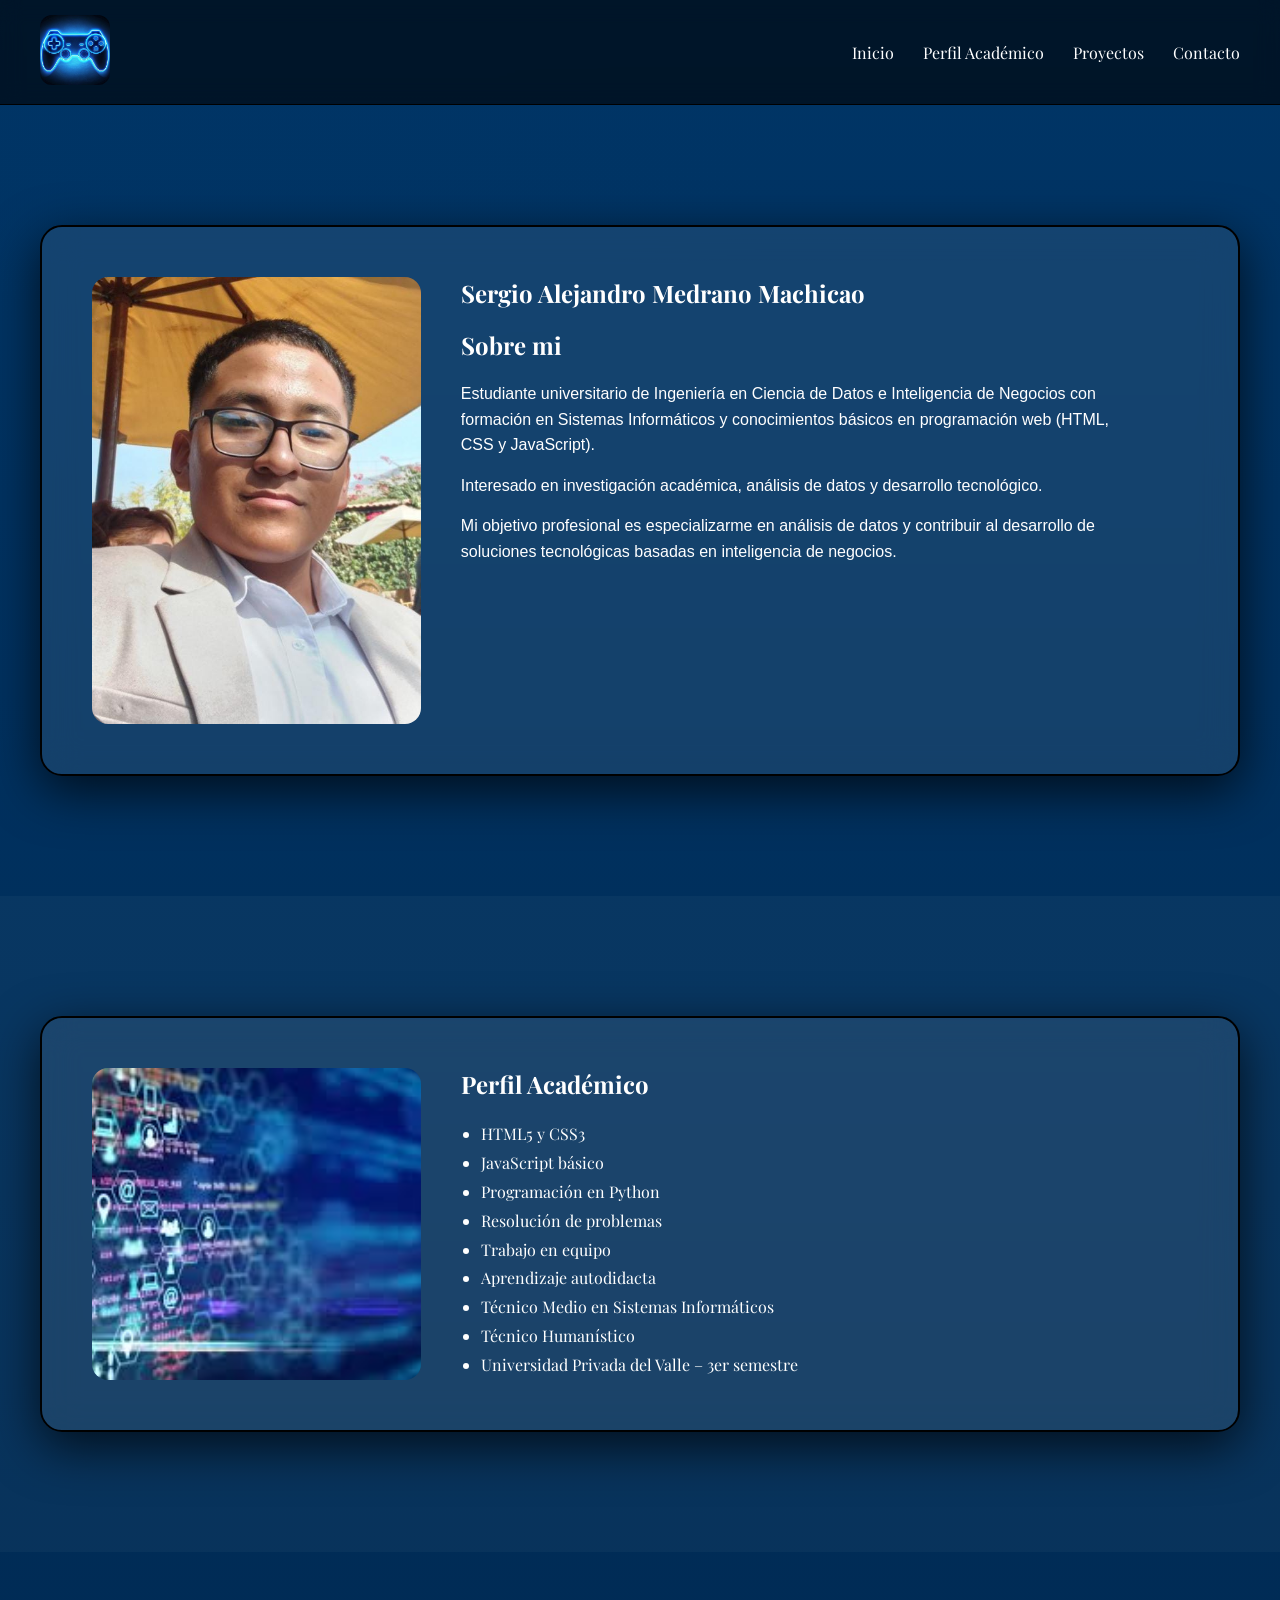
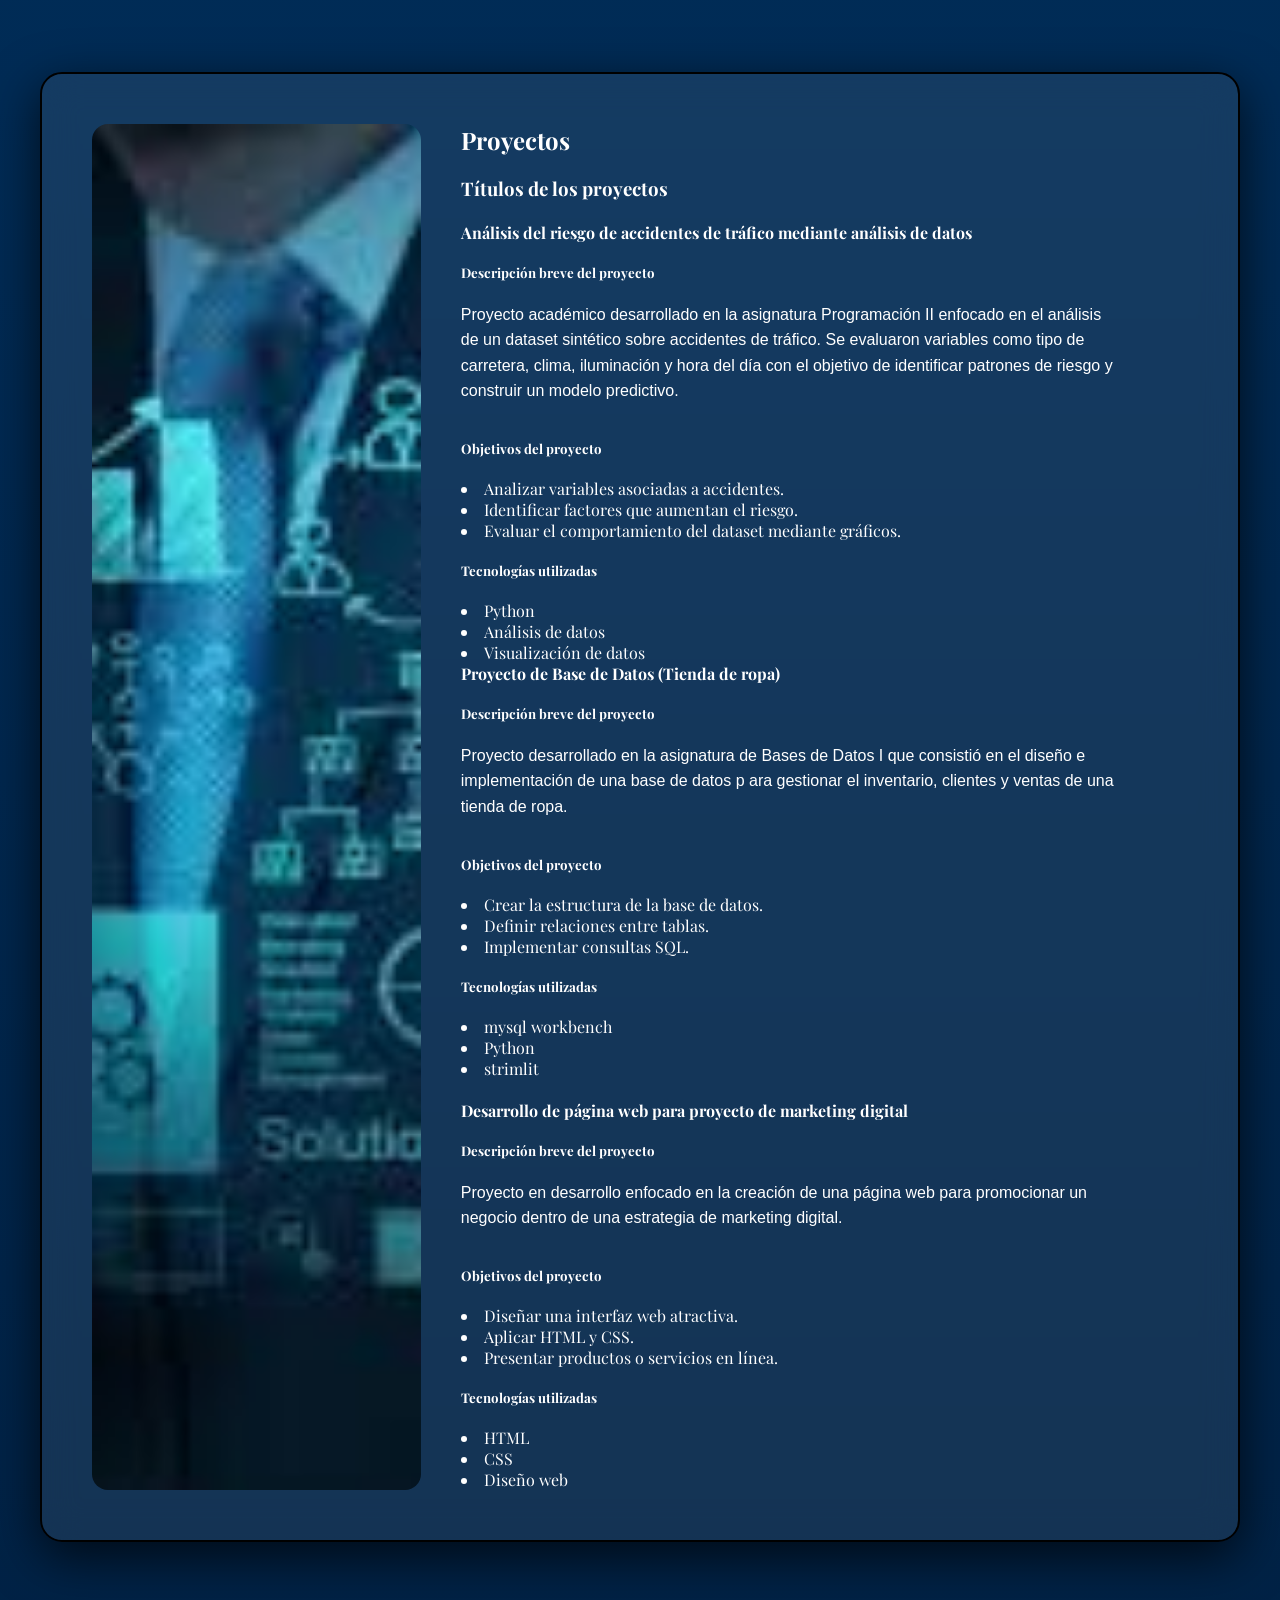
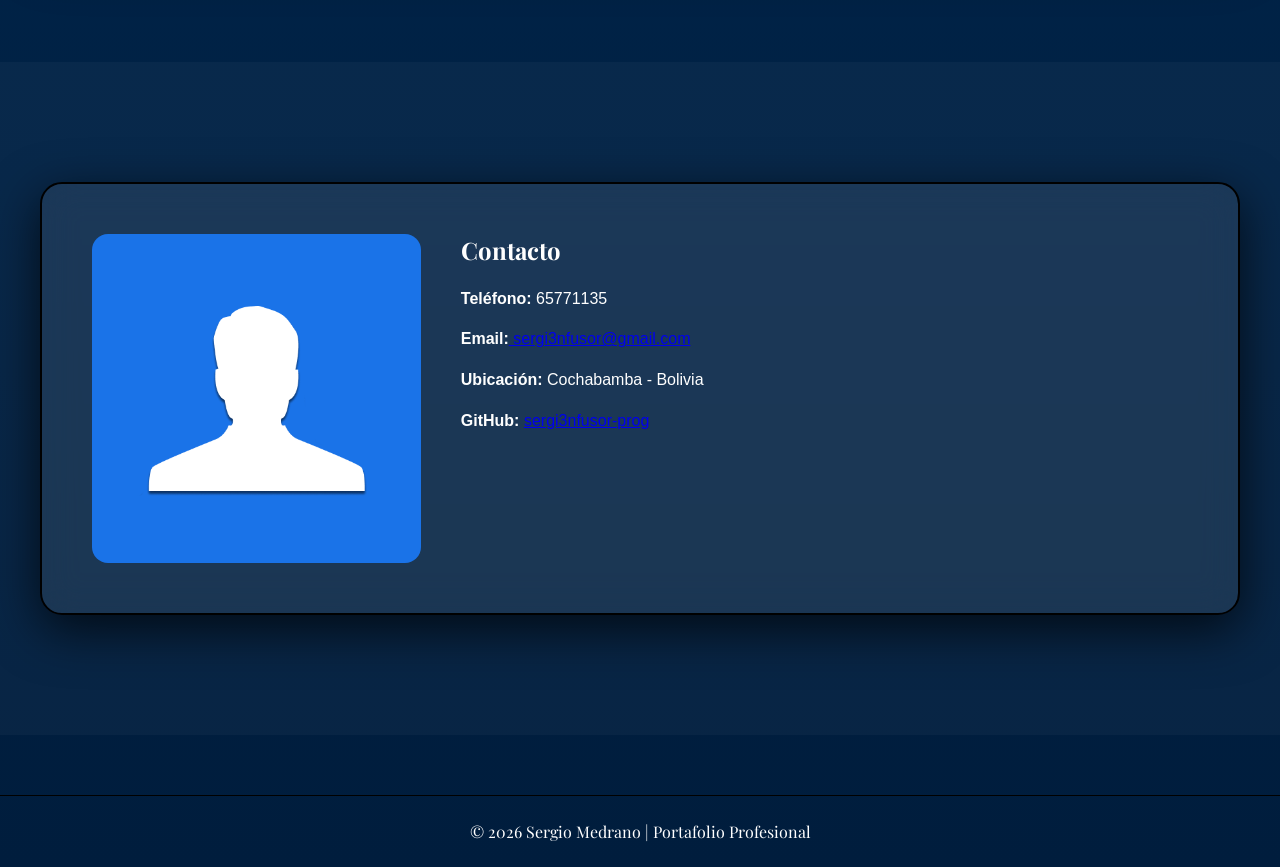
<file: index.html>
<!DOCTYPE html>
<html lang="es">

<head>
<meta charset="UTF-8">
<meta name="viewport" content="width=device-width, initial-scale=1.0">
<title>Sergio Medrano | Portafolio</title>

<link href="https://fonts.googleapis.com/css2?family=Playfair+Display:wght@500;700&display=swap" rel="stylesheet">
<link rel="stylesheet" href="css/styles_1.css">

</head>

<body>

<header class="header">
    <div class="container nav-container">
        <div class="logo">
            <img src="images/fotos_personales/mando.jpg" alt="">
        </div>

        <nav class="nav">
            <a href="#inicio">Inicio</a>
            <a href="#perfil">Perfil Académico</a>
            <a href="#proyectos">Proyectos</a>
            <a href="#contacto">Contacto</a>
        </nav>
    </div>
</header>

<main>

<section id="inicio" class="section">
    <div class="container">
        <div class="card">
            <img src="images/fotos_personales/foto_personal.jpg" alt="">
            <div class="content">
                <h1>Sergio Alejandro Medrano Machicao</h1>
                <h2>Sobre mi</h2>
                <p>
                    Estudiante universitario de Ingeniería en Ciencia de Datos e
                    Inteligencia de Negocios con formación en Sistemas
                    Informáticos y conocimientos básicos en programación web
                    (HTML, CSS y JavaScript).
                </p>
                <p>
                    Interesado en investigación académica, análisis de datos y desarrollo tecnológico.
                </p>
                <p>
                    Mi objetivo profesional es especializarme en análisis de datos y contribuir al desarrollo de soluciones tecnológicas basadas en inteligencia de negocios.
                </p>
            </div>
        </div>
    </div>
</section>

<section id="perfil" class="section alt">
    <div class="container">
        <div class="card">
            <img src="images/fotos_personales/datos.jpg" alt="">
            <div class="content">
                <h2>Perfil Académico</h2>
                <ul>
                    <li>HTML5 y CSS3</li>
                    <li>JavaScript básico</li>
                    <li>Programación en Python</li>
                    <li>Resolución de problemas</li>
                    <li>Trabajo en equipo</li>
                    <li>Aprendizaje autodidacta</li>
                    <li>Técnico Medio en Sistemas Informáticos</li> 
                    <li>Técnico Humanístico </li>
                    <li>Universidad Privada del Valle – 3er semestre</li>
                </ul>
            </div>
        </div>
    </div>
</section>

<section id="proyectos" class="section">
    <div class="container">
        <div class="card">
            <img id="proyecto" src="images/fotos_personales/proyectos.jpg" alt="">
            <div class="content">
                <h2>Proyectos</h2>
                <h3>Títulos de los proyectos</h3>
                <br>
                <h4>Análisis del riesgo de accidentes de tráfico mediante análisis de datos</h4>
                <br>
                <h5>Descripción breve del proyecto</h5>
                <br>
                <p>
                    Proyecto académico desarrollado en la asignatura 
                    Programación II enfocado en el análisis de un dataset 
                    sintético sobre accidentes de tráfico. 
                    Se evaluaron variables como tipo de carretera, clima, 
                    iluminación y hora del día con el objetivo de identificar 
                    patrones de riesgo y construir un modelo predictivo.
                </p>
                <br>
                <h5>Objetivos del proyecto</h5>
                <br>
                <li>Analizar variables asociadas a accidentes.</li>
                <li>Identificar factores que aumentan el riesgo.</li>
                <li>Evaluar el comportamiento del dataset mediante gráficos.</li>
                <br>
                <h5>Tecnologías utilizadas</h5>
                <br>
                <li>Python</li>
                <li>Análisis de datos</li>
                <li>Visualización de datos</li>
                <h4>Proyecto de Base de Datos (Tienda de ropa)</h4>
                <br>
                <h5>Descripción breve del proyecto</h5>
                <br>
                <p>
                    Proyecto desarrollado en la asignatura de Bases de Datos I 
                    que consistió en el diseño e implementación de una base de datos p
                    ara gestionar el inventario, clientes y ventas de una tienda de ropa.
                </p>
                <br>
                <h5>Objetivos del proyecto</h5>
                <br>
                <li>Crear la estructura de la base de datos.</li>
                <li>Definir relaciones entre tablas.</li>
                <li>Implementar consultas SQL.</li>
                <br>
                <h5>Tecnologías utilizadas</h5>
                <br>
                <li>mysql workbench</li>
                <li>Python</li>
                <li>strimlit</li>
                <br>
                <h4>Desarrollo de página web para proyecto de marketing digital</h4>
                <br>
                <h5>Descripción breve del proyecto</h5>
                <br>
                <p>
                    Proyecto en desarrollo enfocado en la creación 
                    de una página web para promocionar 
                    un negocio dentro de una estrategia de marketing digital.
                </p>
                <br>
                <h5>Objetivos del proyecto</h5>
                <br>
                <li>Diseñar una interfaz web atractiva.</li>
                <li>Aplicar HTML y CSS.</li>
                <li>Presentar productos o servicios en línea.</li>
                <br>
                <h5>Tecnologías utilizadas</h5>
                <br>
                <li>HTML</li>
                <li>CSS</li>
                <li>Diseño web</li>
            </div>
        </div>
    </div>
</section>

<section id="contacto" class="section alt">
    <div class="container">
        <div class="card">
            <img src="images/fotos_personales/contacto.png" alt="">
            <div class="content">
                <h2>Contacto</h2>
                <p><strong>Teléfono:</strong> 65771135</p>
                <p><strong>Email:</strong><a href="sergi3nfusor@gmail.com" target="_blank"> sergi3nfusor@gmail.com</a></p>
                <p><strong>Ubicación:</strong> Cochabamba - Bolivia</p>
                <p><strong>GitHub:</strong> <a href="https://github.com/sergi3nfusor-prog" target="_blank">sergi3nfusor-prog</a></p>
            </div>
        </div>
    </div>
</section>

</main>

<footer class="footer">
© 2026 Sergio Medrano | Portafolio Profesional
</footer>

</body>
</html>
</file>
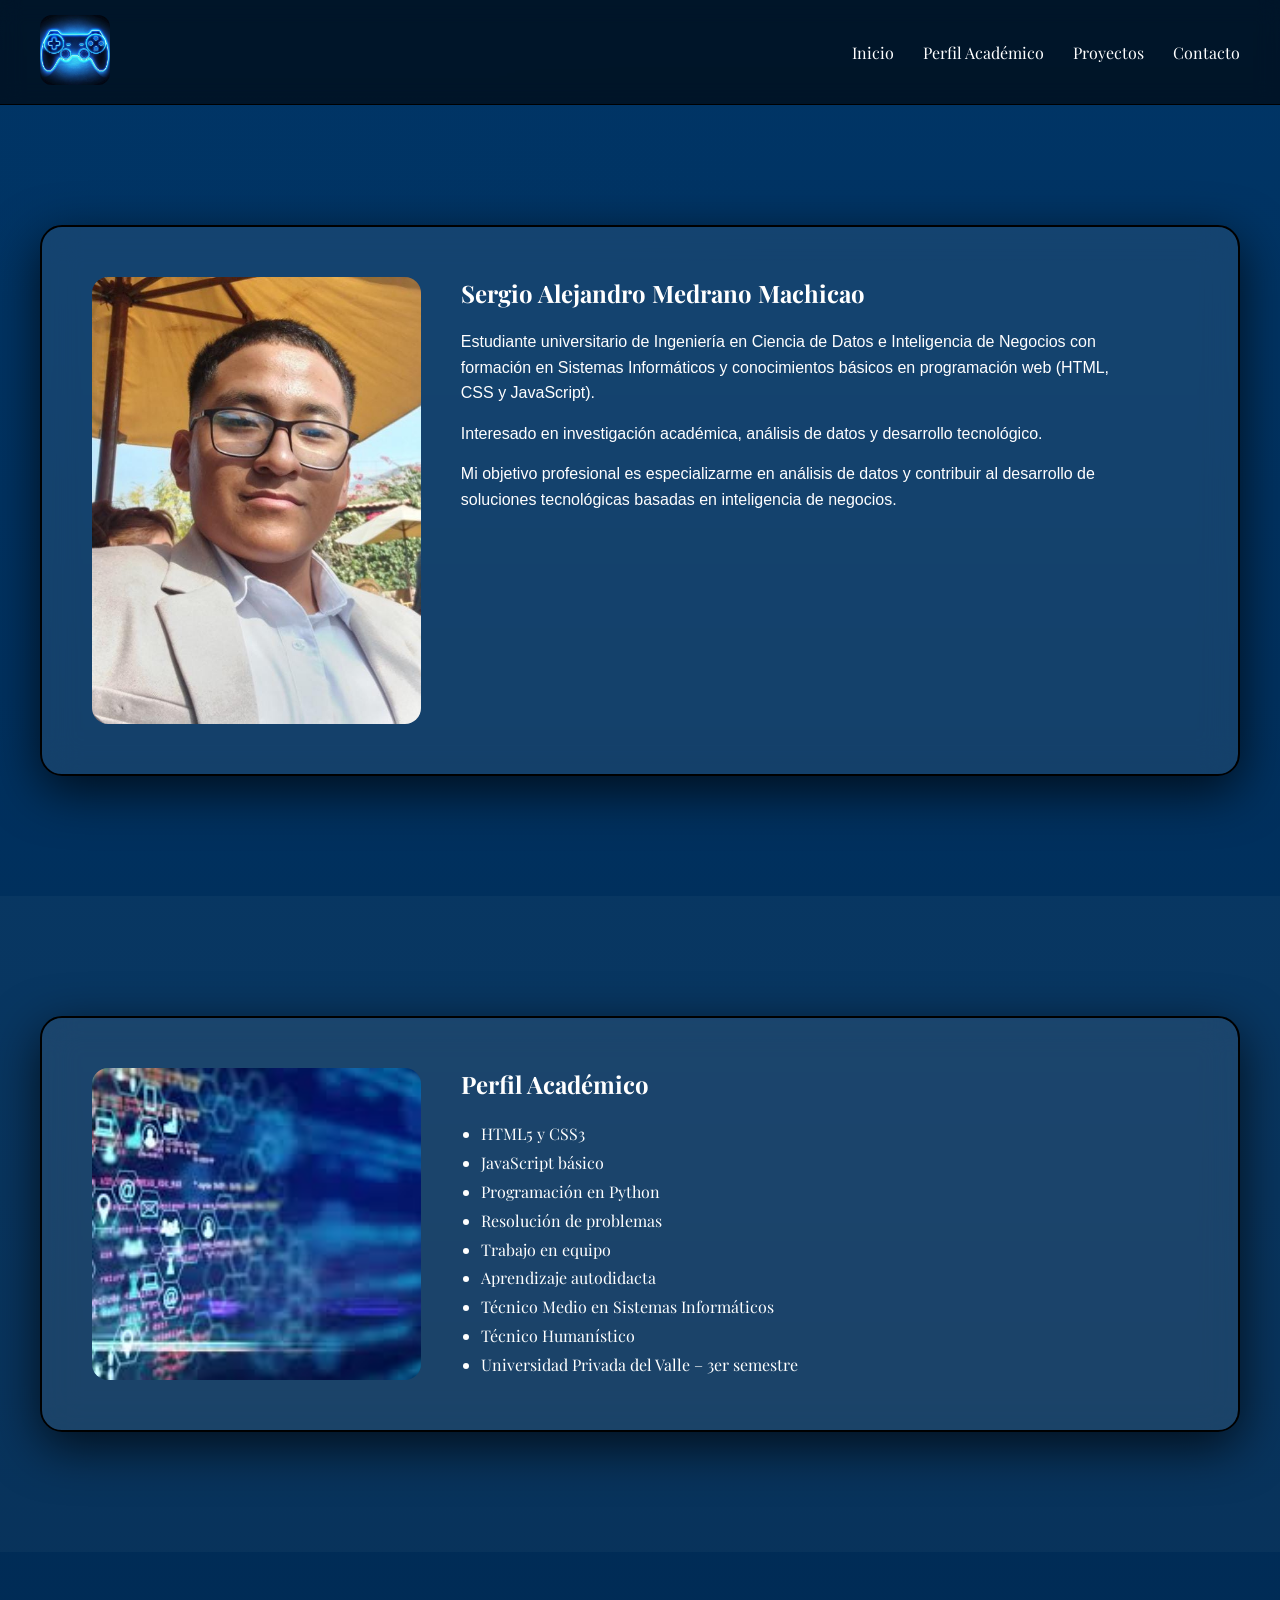
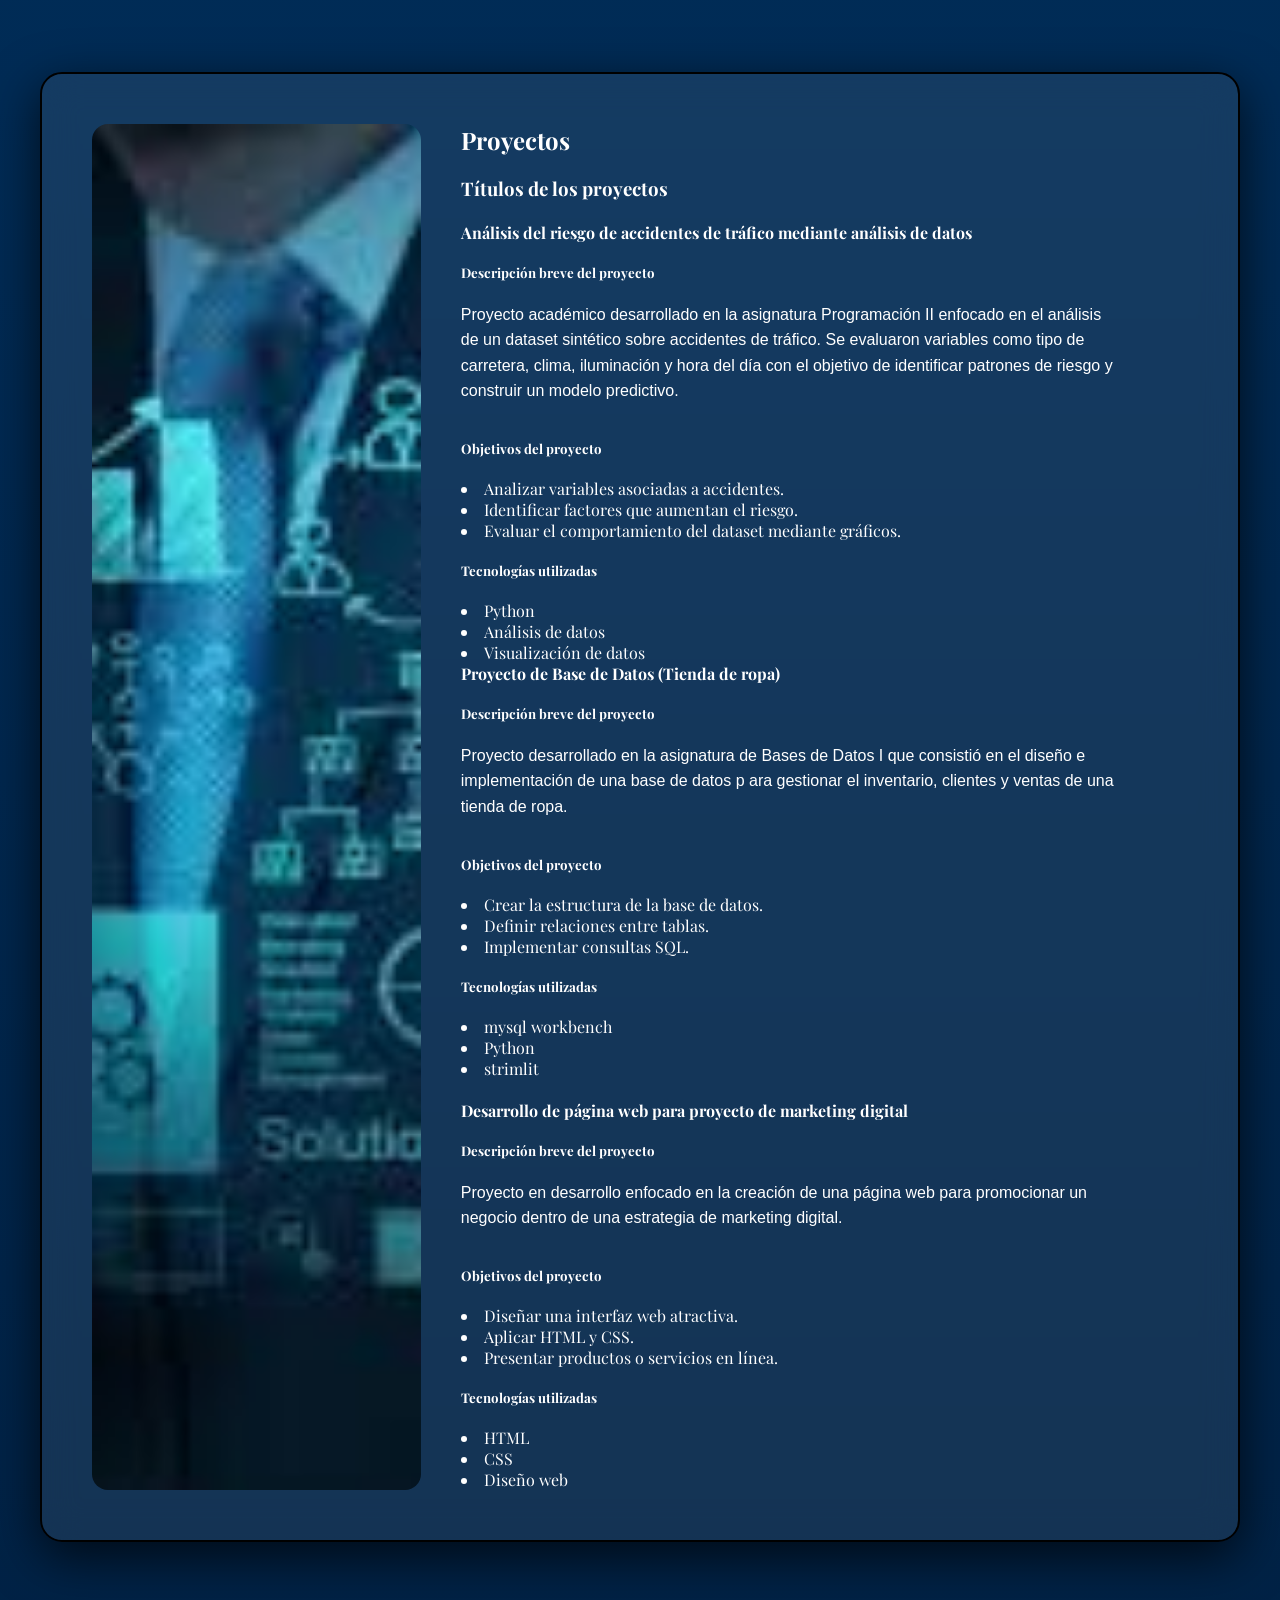
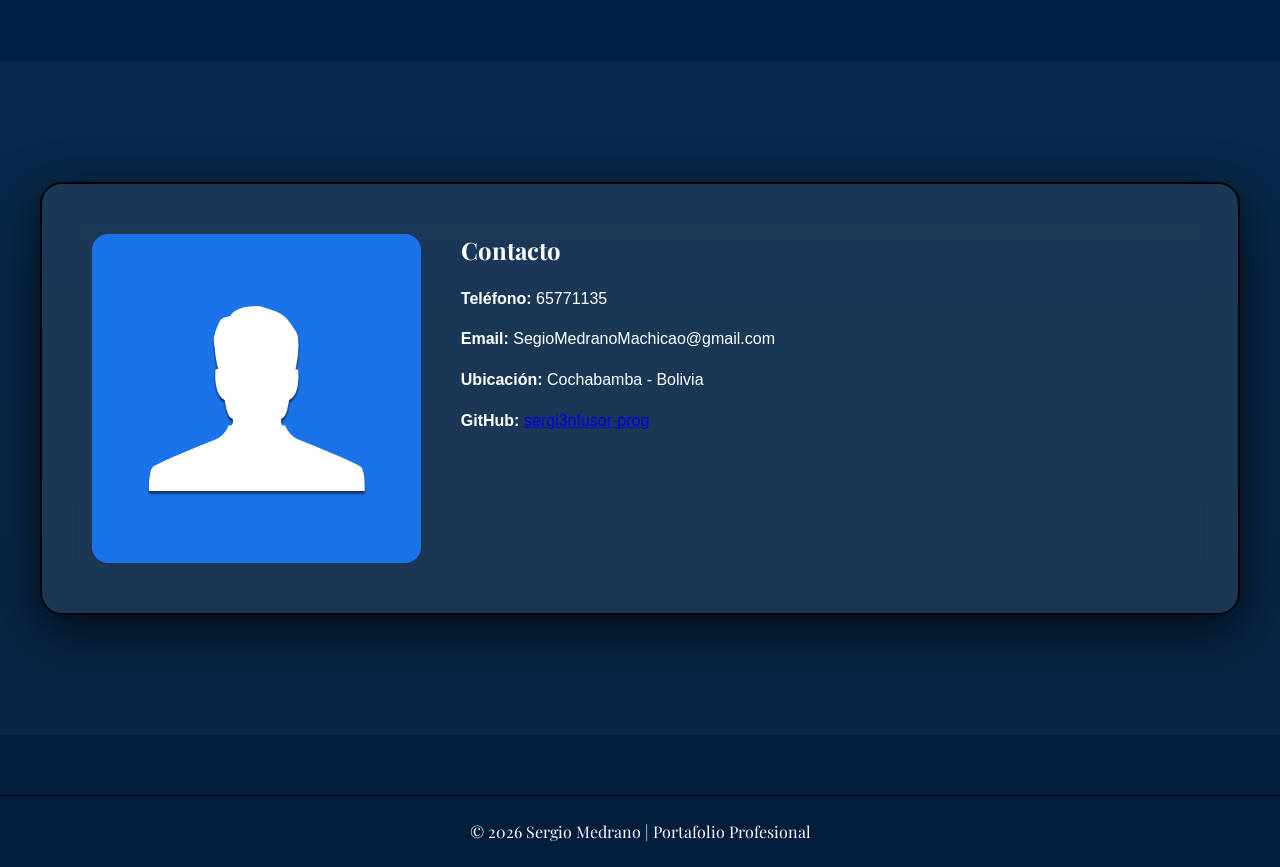
<file: personal.html>
<!DOCTYPE html>
<html lang="es">

<head>
<meta charset="UTF-8">
<meta name="viewport" content="width=device-width, initial-scale=1.0">
<title>Sergio Medrano | Portafolio</title>

<link href="https://fonts.googleapis.com/css2?family=Playfair+Display:wght@500;700&display=swap" rel="stylesheet">
<link rel="stylesheet" href="css/personal.css">

</head>

<body>

<header class="header">
    <div class="container nav-container">
        <div class="logo">
            <img src="images/fotos_personales/mando.jpg" alt="">
        </div>

        <nav class="nav">
            <a href="#inicio">Inicio</a>
            <a href="#perfil">Perfil Académico</a>
            <a href="#proyectos">Proyectos</a>
            <a href="#contacto">Contacto</a>
        </nav>
    </div>
</header>

<main>

<section id="inicio" class="section">
    <div class="container">
        <div class="card">
            <img src="images/fotos_personales/foto_personal.jpg" alt="">
            <div class="content">
                <h1>Sergio Alejandro Medrano Machicao</h1>
                <p>
                    Estudiante universitario de Ingeniería en Ciencia de Datos e
                    Inteligencia de Negocios con formación en Sistemas
                    Informáticos y conocimientos básicos en programación web
                    (HTML, CSS y JavaScript).
                </p>
                <p>
                    Interesado en investigación académica, análisis de datos y desarrollo tecnológico.
                </p>
                <p>
                    Mi objetivo profesional es especializarme en análisis de datos y contribuir al desarrollo de soluciones tecnológicas basadas en inteligencia de negocios.
                </p>
            </div>
        </div>
    </div>
</section>

<section id="perfil" class="section alt">
    <div class="container">
        <div class="card">
            <img src="images/fotos_personales/datos.jpg" alt="">
            <div class="content">
                <h2>Perfil Académico</h2>
                <ul>
                    <li>HTML5 y CSS3</li>
                    <li>JavaScript básico</li>
                    <li>Programación en Python</li>
                    <li>Resolución de problemas</li>
                    <li>Trabajo en equipo</li>
                    <li>Aprendizaje autodidacta</li>
                    <li>Técnico Medio en Sistemas Informáticos</li> 
                    <li>Técnico Humanístico </li>
                    <li>Universidad Privada del Valle – 3er semestre</li>
                </ul>
            </div>
        </div>
    </div>
</section>

<section id="proyectos" class="section">
    <div class="container">
        <div class="card">
            <img id="proyecto" src="images/fotos_personales/proyectos.jpg" alt="">
            <div class="content">
                <h2>Proyectos</h2>
                <h3>Títulos de los proyectos</h3>
                <br>
                <h4>Análisis del riesgo de accidentes de tráfico mediante análisis de datos</h4>
                <br>
                <h5>Descripción breve del proyecto</h5>
                <br>
                <p>
                    Proyecto académico desarrollado en la asignatura 
                    Programación II enfocado en el análisis de un dataset 
                    sintético sobre accidentes de tráfico. 
                    Se evaluaron variables como tipo de carretera, clima, 
                    iluminación y hora del día con el objetivo de identificar 
                    patrones de riesgo y construir un modelo predictivo.
                </p>
                <br>
                <h5>Objetivos del proyecto</h5>
                <br>
                <li>Analizar variables asociadas a accidentes.</li>
                <li>Identificar factores que aumentan el riesgo.</li>
                <li>Evaluar el comportamiento del dataset mediante gráficos.</li>
                <br>
                <h5>Tecnologías utilizadas</h5>
                <br>
                <li>Python</li>
                <li>Análisis de datos</li>
                <li>Visualización de datos</li>
                <h4>Proyecto de Base de Datos (Tienda de ropa)</h4>
                <br>
                <h5>Descripción breve del proyecto</h5>
                <br>
                <p>
                    Proyecto desarrollado en la asignatura de Bases de Datos I 
                    que consistió en el diseño e implementación de una base de datos p
                    ara gestionar el inventario, clientes y ventas de una tienda de ropa.
                </p>
                <br>
                <h5>Objetivos del proyecto</h5>
                <br>
                <li>Crear la estructura de la base de datos.</li>
                <li>Definir relaciones entre tablas.</li>
                <li>Implementar consultas SQL.</li>
                <br>
                <h5>Tecnologías utilizadas</h5>
                <br>
                <li>mysql workbench</li>
                <li>Python</li>
                <li>strimlit</li>
                <br>
                <h4>Desarrollo de página web para proyecto de marketing digital</h4>
                <br>
                <h5>Descripción breve del proyecto</h5>
                <br>
                <p>
                    Proyecto en desarrollo enfocado en la creación 
                    de una página web para promocionar 
                    un negocio dentro de una estrategia de marketing digital.
                </p>
                <br>
                <h5>Objetivos del proyecto</h5>
                <br>
                <li>Diseñar una interfaz web atractiva.</li>
                <li>Aplicar HTML y CSS.</li>
                <li>Presentar productos o servicios en línea.</li>
                <br>
                <h5>Tecnologías utilizadas</h5>
                <br>
                <li>HTML</li>
                <li>CSS</li>
                <li>Diseño web</li>
            </div>
        </div>
    </div>
</section>

<section id="contacto" class="section alt">
    <div class="container">
        <div class="card">
            <img src="images/fotos_personales/contacto.png" alt="">
            <div class="content">
                <h2>Contacto</h2>
                <p><strong>Teléfono:</strong> 65771135</p>
                <p><strong>Email:</strong> SegioMedranoMachicao@gmail.com</p>
                <p><strong>Ubicación:</strong> Cochabamba - Bolivia</p>
                <p><strong>GitHub:</strong> <a href="https://github.com/sergi3nfusor-prog" target="_blank">sergi3nfusor-prog</a></p>
            </div>
        </div>
    </div>
</section>

</main>

<footer class="footer">
© 2026 Sergio Medrano | Portafolio Profesional
</footer>

</body>
</html>
</file>
<file: css/styles_1.css>
:root{
--dark:#000814;
--blue1:#001d3d;
--blue2:#003566;
--accent:#00b4ff;
--text:#ffffff;
--radius:22px;
--max:1200px;
}

*{
box-sizing:border-box;
margin:0;
padding:0;
}

body{
font-family:"Playfair Display", serif;
color:var(--text);
background:
radial-gradient(1000px 600px at 10% 0%, #00356680, transparent 60%),
radial-gradient(900px 500px at 90% 10%, #001d3d90, transparent 60%),
linear-gradient(180deg,var(--blue2),var(--blue1),var(--dark));
background-size:200% 200%;
animation:bgMove 15s ease infinite;
scroll-behavior:smooth;

}

@keyframes bgMove{
0%{background-position:0% 50%;}
50%{background-position:100% 50%;}
100%{background-position:0% 50%;}
}

.container{
width:min(100% - 40px,var(--max));
margin:auto;
}

.header{
position:sticky;
top:0;
backdrop-filter:blur(10px);
background:rgba(0,0,0,0.6);
border-bottom:1px solid black;
z-index:100;
}

.nav-container{
display:flex;
justify-content:space-between;
align-items:center;
padding:15px 0;
}

.logo img{
width:70px;
height:70px;
border-radius:12px;
object-fit:cover;
}
p{
margin-bottom:15px;
line-height:1.6;
font-family: "Poppins", sans-serif;
}
.nav a{
color:var(--text);
text-decoration:none;
margin-left:25px;
position:relative;
padding:8px 0;
transition:.3s ease;
}

.nav a::after{
content:"";
position:absolute;
bottom:-4px;
left:0;
width:0;
height:2px;
background:var(--accent);
transition:.3s ease;
}

.nav a:hover{
color:var(--accent);
}

.nav a:hover::after{
width:100%;
}

/* SECTIONS */

.section{
padding:120px 0;
opacity:0;
transform:translateY(50px);
animation:fadeUp 1s ease forwards;
}

.section:nth-of-type(1){animation-delay:.2s;}
.section:nth-of-type(2){animation-delay:.4s;}
.section:nth-of-type(3){animation-delay:.6s;}
.section:nth-of-type(4){animation-delay:.8s;}

@keyframes fadeUp{
to{
opacity:1;
transform:translateY(0);
}
}

.alt{
background:rgba(255,255,255,0.03);
}

/* CARDS */

.card{
display:flex;
gap:40px;
padding:50px;
border:2px solid black;
border-radius:var(--radius);
background:rgba(255,255,255,0.08);
backdrop-filter:blur(18px);
transition:.5s ease;
position:relative;
overflow:hidden;
box-shadow:0 15px 50px rgba(0,0,0,.7);
}

/* brillo tipo vidrio */
.card::before{
content:"";
position:absolute;
top:0;
left:-100%;
width:100%;
height:100%;
background:linear-gradient(120deg,transparent,rgba(255,255,255,.2),transparent);
transition:.8s;
}

.card:hover::before{
left:100%;
}

.card:hover{
transform:translateY(-10px);
box-shadow:0 0 35px var(--accent),0 25px 60px rgba(0,0,0,.8);
}

.card img{
width:30%;
border-radius:16px;
object-fit:cover;
transition:.5s ease;
}

.card:hover img{
transform:scale(1.08);
}

.content{
width:60%;
}

h1,h2{
margin-bottom:20px;
}

ul{
padding-left:20px;
line-height:1.8;
}

.footer{
text-align:center;
padding:25px;
border-top:1px solid black;
margin-top:60px;
}
</file>
<file: css/personal.css>
:root{
--dark:#000814;
--blue1:#001d3d;
--blue2:#003566;
--accent:#00b4ff;
--text:#ffffff;
--radius:22px;
--max:1200px;
}

*{
box-sizing:border-box;
margin:0;
padding:0;
}

body{
font-family:"Playfair Display", serif;
color:var(--text);
background:
radial-gradient(1000px 600px at 10% 0%, #00356680, transparent 60%),
radial-gradient(900px 500px at 90% 10%, #001d3d90, transparent 60%),
linear-gradient(180deg,var(--blue2),var(--blue1),var(--dark));
background-size:200% 200%;
animation:bgMove 15s ease infinite;
scroll-behavior:smooth;
}

@keyframes bgMove{
0%{background-position:0% 50%;}
50%{background-position:100% 50%;}
100%{background-position:0% 50%;}
}

.container{
width:min(100% - 40px,var(--max));
margin:auto;
}

.header{
position:sticky;
top:0;
backdrop-filter:blur(10px);
background:rgba(0,0,0,0.6);
border-bottom:1px solid black;
z-index:100;
}

.nav-container{
display:flex;
justify-content:space-between;
align-items:center;
padding:15px 0;
}

.logo img{
width:70px;
height:70px;
border-radius:12px;
object-fit:cover;
}
p{
margin-bottom:15px;
line-height:1.6;
font-family: "Poppins", sans-serif;
}
.nav a{
color:var(--text);
text-decoration:none;
margin-left:25px;
position:relative;
padding:8px 0;
transition:.3s ease;
}

.nav a::after{
content:"";
position:absolute;
bottom:-4px;
left:0;
width:0;
height:2px;
background:var(--accent);
transition:.3s ease;
}

.nav a:hover{
color:var(--accent);
}

.nav a:hover::after{
width:100%;
}

/* SECTIONS */

.section{
padding:120px 0;
opacity:0;
transform:translateY(50px);
animation:fadeUp 1s ease forwards;
}

.section:nth-of-type(1){animation-delay:.2s;}
.section:nth-of-type(2){animation-delay:.4s;}
.section:nth-of-type(3){animation-delay:.6s;}
.section:nth-of-type(4){animation-delay:.8s;}

@keyframes fadeUp{
to{
opacity:1;
transform:translateY(0);
}
}

.alt{
background:rgba(255,255,255,0.03);
}

/* CARDS */

.card{
display:flex;
gap:40px;
padding:50px;
border:2px solid black;
border-radius:var(--radius);
background:rgba(255,255,255,0.08);
backdrop-filter:blur(18px);
transition:.5s ease;
position:relative;
overflow:hidden;
box-shadow:0 15px 50px rgba(0,0,0,.7);
}

/* brillo tipo vidrio */
.card::before{
content:"";
position:absolute;
top:0;
left:-100%;
width:100%;
height:100%;
background:linear-gradient(120deg,transparent,rgba(255,255,255,.2),transparent);
transition:.8s;
}

.card:hover::before{
left:100%;
}

.card:hover{
transform:translateY(-10px);
box-shadow:0 0 35px var(--accent),0 25px 60px rgba(0,0,0,.8);
}

.card img{
width:30%;
border-radius:16px;
object-fit:cover;
transition:.5s ease;
}

.card:hover img{
transform:scale(1.08);
}

.content{
width:60%;
}

h1,h2{
margin-bottom:20px;
}

ul{
padding-left:20px;
line-height:1.8;
}

.footer{
text-align:center;
padding:25px;
border-top:1px solid black;
margin-top:60px;
}
</file>
